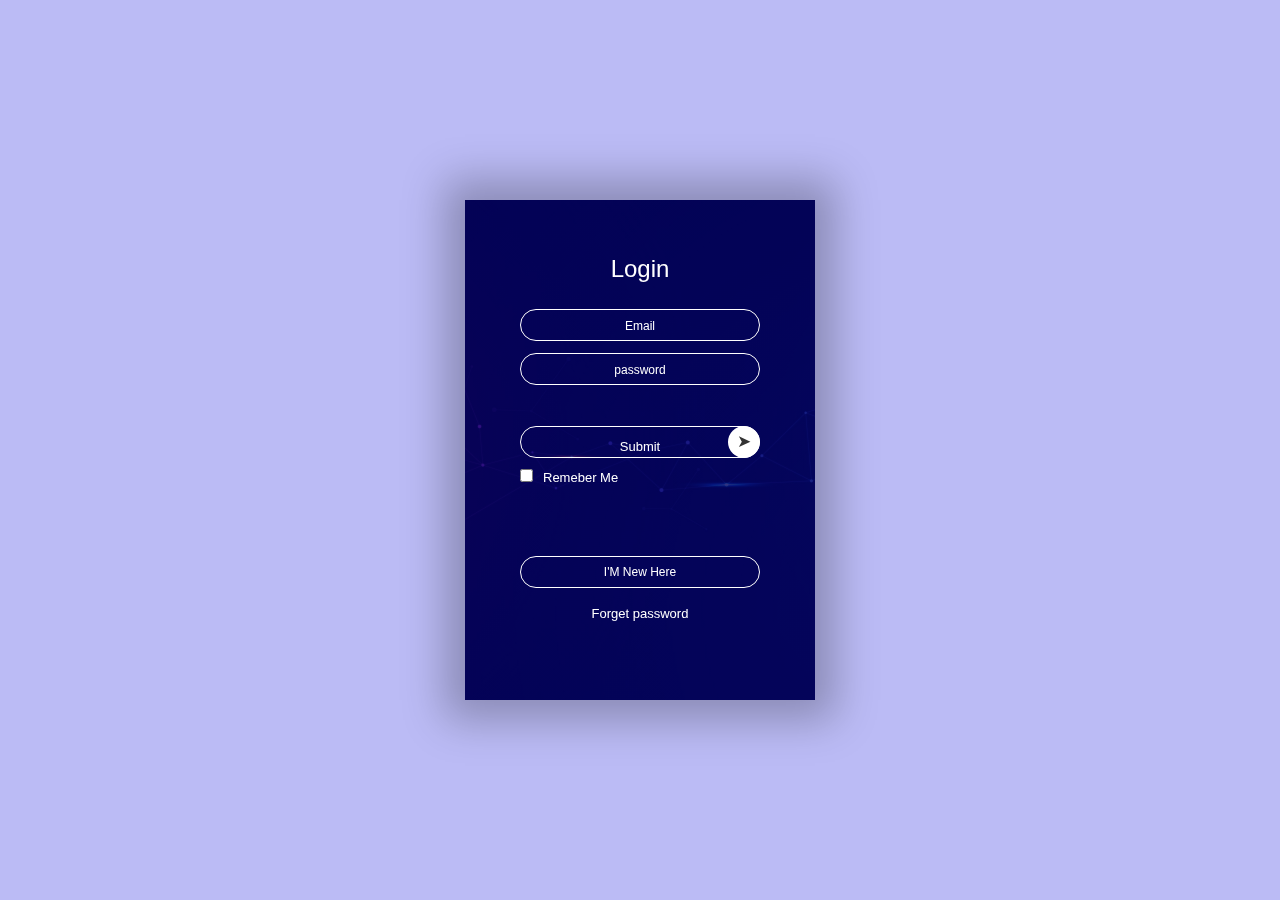
<file: index.html>
<!DOCTYPE html>
<html lang="en">
<head>
    <meta charset="UTF-8">
    <meta name="viewport" content="width=device-width, initial-scale=1.0">
    <title>Todo-list</title>
    <link rel="stylesheet" href="style.css">
</head>
<body>
    <div class="container">
        <div class="card">
            <div class="inner-box" id="card">
                <div class="card-front">
                    <h2>Login</h2>
                    <form action="">
                        <input type="email" class="input-box" placeholder="Email" required />
                        <input type="password" class="input-box" placeholder="password" required />
                        <button type="submit" class="submit-btn">
                            <a href="Todo-list/todo.html">Submit</a>
                        </button>
                        <input type="checkbox"><span>Remeber Me</span>
                    </form>
                    <button type="button" class="btn" onclick="openReg()">I'M New Here</button>
                    <a href="">Forget password</a>
                </div>
                <div class="card-back">
                    <h2>Registration Form</h2>
                    <form action="">
                        <input type="text" class="input-box" placeholder="Enter Your Name" required />
                        <input type="email" class="input-box" placeholder="Email" required />
                        <input type="password" class="input-box" placeholder="password" required />
                        <button type="submit" class="submit-btn">Submit</button>
                        <input type="checkbox"><span>Remeber Me</span>
                    </form>
                    <button type="button" class="btn" onclick="openLog()">I've an Account</button>
                    <a href="">Forget password</a>

                </div>
        
            </div>
        </div>
    </div>

    <script>
        var card=document.getElementById("card");
        function openReg(){
            card.style.transform="rotateY(-180deg)"
        }

        function openLog(){
            card.style.transform="rotateY(0deg)"
        }
    </script>
</body>
</html>
</file>
<file: style.css>
*{
    margin: 0px;
    padding: 0px;
}
.container{
    width: 100%;
    height: 100vh;
    font-family: sans-serif;
    background: rgb(187,187,245);
    color: white;
    display: flex;
    align-items: center;
    justify-content: center;
}
.card{
    width: 350px;
    height: 500px;
    box-shadow: 0 0 40px 20px rgba(0,0,0,0.26);
    perspective: 1000px;
}
.inner-box{
    position: relative;
    width: 100%;
    height: 100%;
    /* transform: rotateY(-180deg); */
    transform-style: preserve-3d;
    transition: transform 1s;
}
.card-front,.card-back{
    position: absolute;
    width: 100%;
    height:100% ;
    background-position: center;
    background-size: cover;
    background-image:linear-gradient(rgba(0,0,100,0.8),rgba(0,0,100,0.8)),url(img.jpg);
    padding: 55px;
    box-sizing: border-box;
    backface-visibility: hidden;


}
.card-back{
    transform:rotateY(180deg) ;
   
}
.card h2{
    font-weight: 200;
    font-size: 24px;
    text-align: center;
    margin-bottom: 20px;
}
.input-box{
    width: 100%;
    background: transparent;
    border:1px solid white ;
    margin: 6px 0;
    height: 32px;
    border-radius: 20px;
    padding: 0 16px;
    box-sizing: border-box;
    outline: none;
    text-align: center;
    color:white;
}
::placeholder{
    color: white;
    font-size: 12px;
}
button{
    width: 100%;
    background: transparent;
    border: 1px solid #fff;
    margin: 35px 0 10px;
    height: 32px;
    font-size: 12px;
    border-radius: 20px;
    padding: 0 10px;
    box-sizing: border-box;
    outline: none;
    color: #fff;
    cursor: pointer;
}
.submit-btn{
    position: relative;
}
.submit-btn::after{
    content: '\27a4';
    color: #333;
    line-height: 32px;
    font-size: 17px;
    height: 32px;
    width: 32px;
    border-radius: 50%;
    background: #fff;
    position: absolute;
    right: -1px;
    top: -1px;
}
span{
    font-size: 13px;
    margin: 10px;
}
.card .btn{
    margin-top: 70px;
}
.card a{
    color: white;
    text-decoration: none;
    display: block;
    text-align: center;
    font-size: 13px;
    margin-top: 8px;
}
</file>
